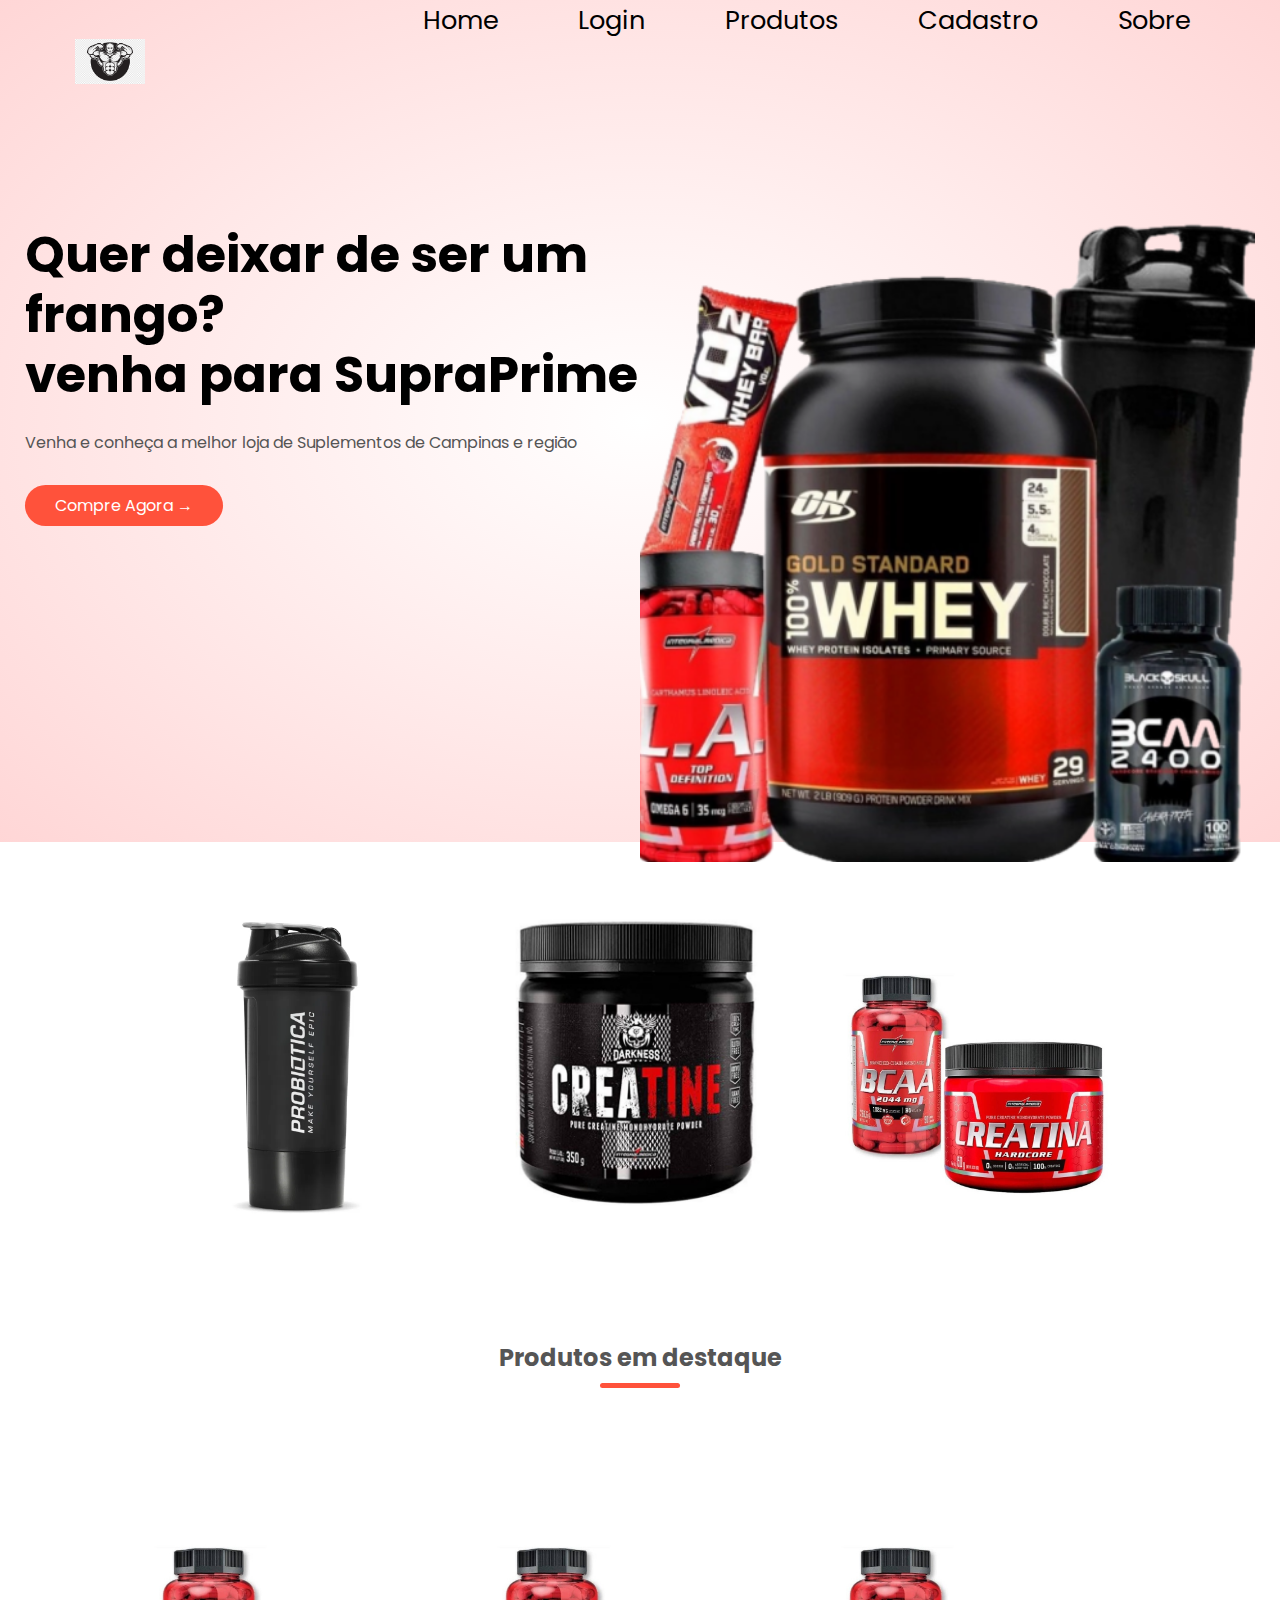
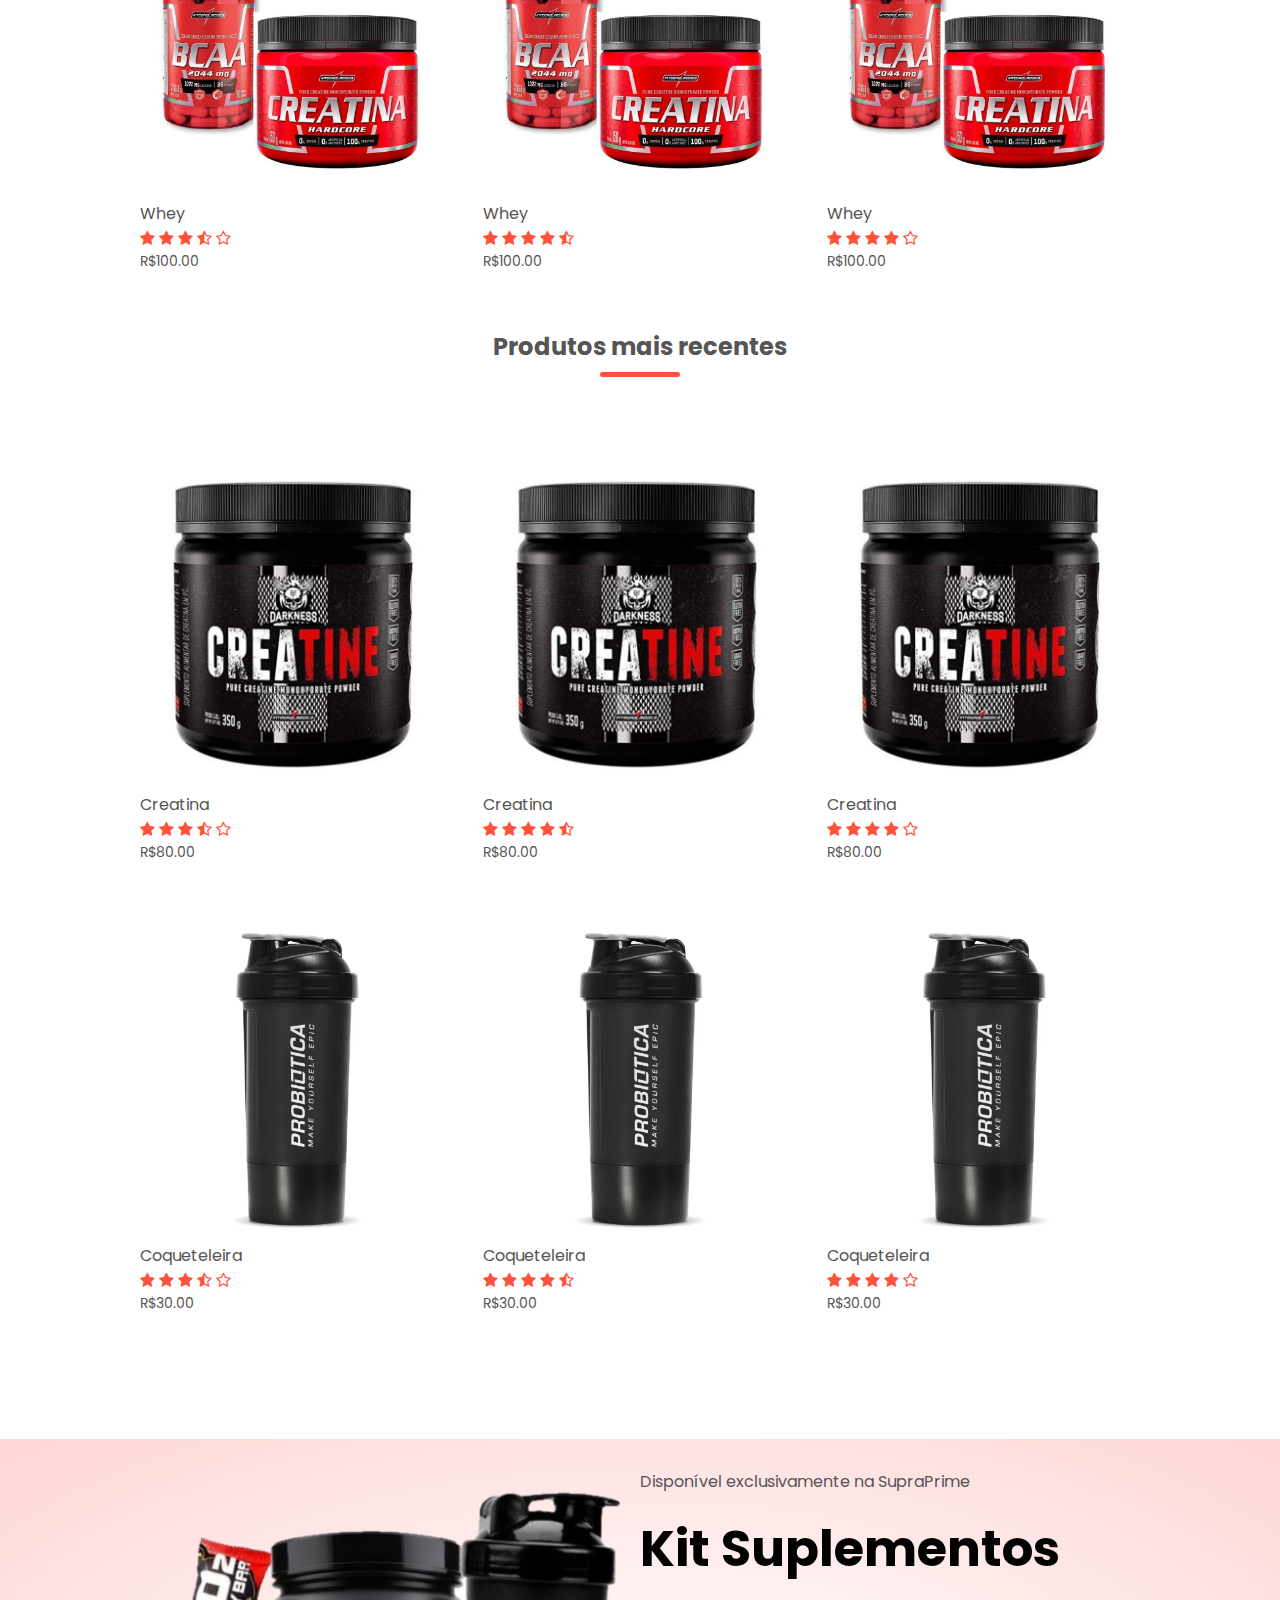
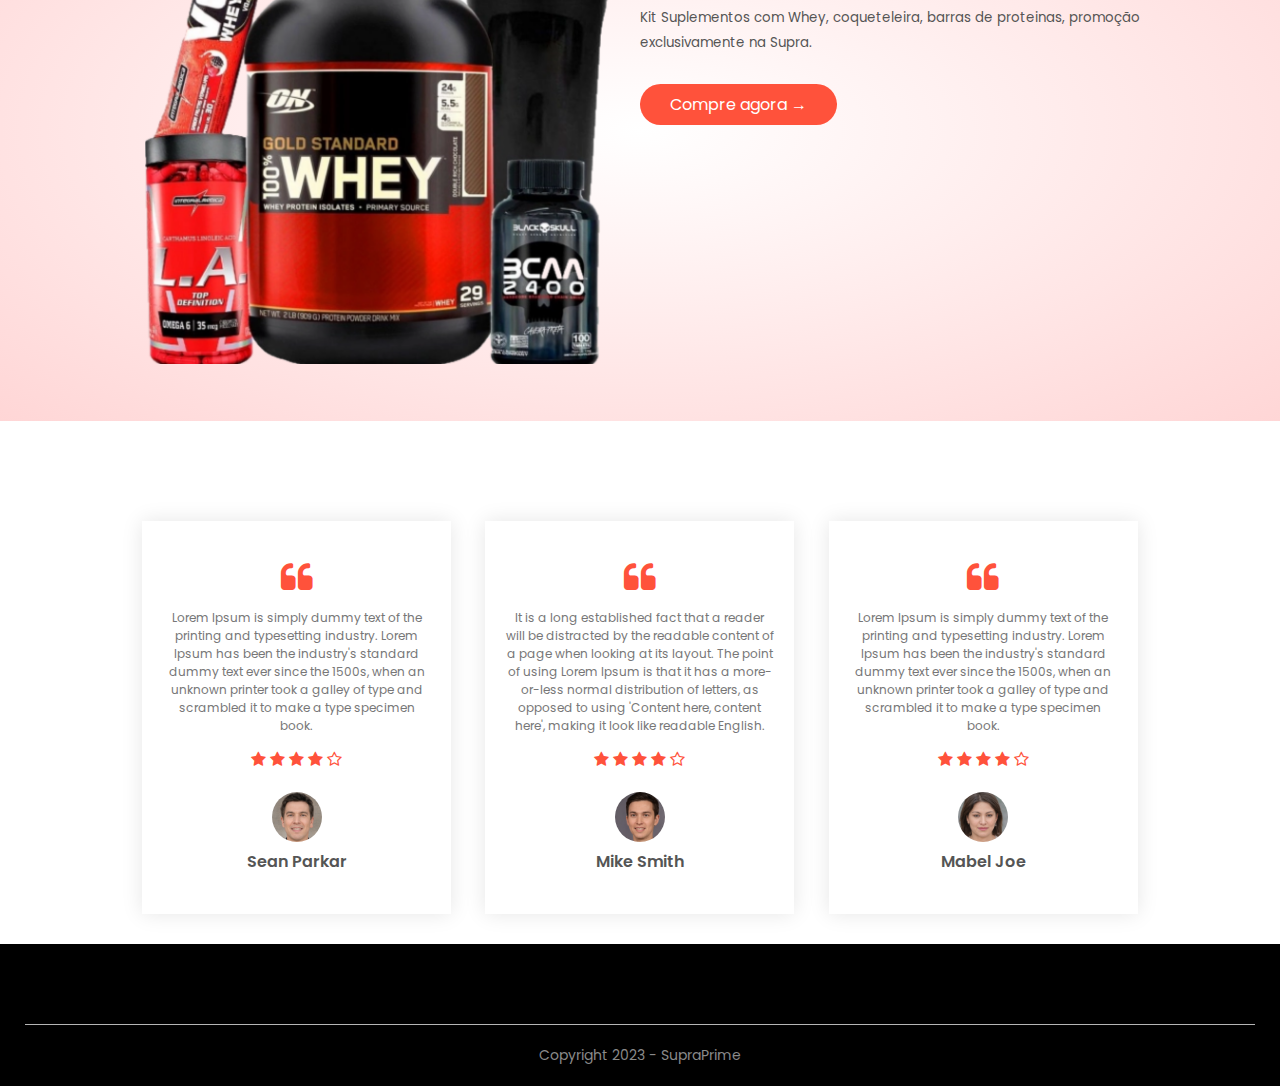
<file: view/index.html>
<!DOCTYPE html>
<html lang="pt-br">

    <head>
        <meta charset="utf-8">
        <meta name="viewport" content="width-device-width, initial-scale=1.0">
        <title>SupraPrime Suplementos</title>
        <link rel="stylesheet" href="../css/style.css">
        <link rel="shortcut icon" href="../../img/logo.ico" type="image/x-icon">
        <link href="https://fonts.googleapis.com/css2?family=Poppins:wght@200;300;400;500;600;700&display=swap" rel="stylesheet">
        <link rel="stylesheet" href="https://stackpath.bootstrapcdn.com/font-awesome/4.7.0/css/font-awesome.min.css">

    </head>
    <body>
        <div class ="header">
        <div class="container">
            <div class="navbar">
                <div class="logo">
                    <a href="index.html"><img src="../img/logo_supra.png" alt="logo" width="70"></a>
                </div>
                <nav class="menuBar">
                    <ul id="MenuItems">
                        <li><a href="index.html">Home</a></li>
                        <li><a href="login.html">Login</a></li>
                        <li><a href="produtos.html">Produtos</a></li>
                        <li><a href="cadastro.html">Cadastro</a></li>
                        <li><a href="sobre.html">Sobre</a></li>
                    </ul>
                </nav>
                <img src="../img/menu.png" alt="menu" class="menu-icon" onClick="menutoggle()" >
            </div>

            <div class="row">
                <div class="col-2">
                    <h1>Quer deixar de ser um frango?<br>venha para SupraPrime</h1>
                    <p>Venha e conheça a melhor loja de Suplementos de Campinas e região</p>
                    <a href="products.html" class="btn">Compre Agora &#8594;</a>
                </div>


                <div class="col-2">
                    <img src="../img/kit-suplementos2.png" alt="kit-suplementos">
                </div>
            </div>
        </div>
    </div>
        
        <!-- Produtos -->

        <div class="categories">
            <div class="small-container">
                <div class="row">
                <div class="col-3">
                    <img src="../img/coqueteleira.webp" alt="coqueteleira">
                </div>
                <div class="col-3">
                    <img src="../img/creatina2.png" alt="creatina">
                </div>
                <div class="col-3">
                    <img src="../img/whey.jpg" alt="whey">
                </div>
            </div>
            </div>
        </div>
        
        <!-- Produtos em destaque -->

        <div class="small-container">
            <h2 class="title" >Produtos em destaque</h2>
                <div class="row">
                    <div class="col-4">
                        <img src="../img/whey.jpg" alt="whey">
                       <h4>Whey</h4>
                        <div class="rating">
                            <!--avaliação-->
                            <i class="fa fa-star" ></i>
                            <i class="fa fa-star" ></i>
                            <i class="fa fa-star" ></i>
                            <i class="fa fa-star-half-o" ></i>
                            <i class="fa fa-star-o" ></i>
                        </div>
                        <p>R$100.00</p>
                    </div>
                    <div class="col-4">
                        <img src="../img/whey.jpg" alt="whey">
                        <h4>Whey</h4>
                        <div class="rating">
                            <i class="fa fa-star" ></i>
                            <i class="fa fa-star" ></i>
                            <i class="fa fa-star" ></i>
                            <i class="fa fa-star" ></i>
                            <i class="fa fa-star-half-o" ></i>
                        </div>
                        <p>R$100.00</p>
                    </div>
                    <div class="col-4">
                        <img src="../img/whey.jpg" alt="whey">
                        <h4>Whey</h4>
                        <div class="rating">
                            <i class="fa fa-star" ></i>
                            <i class="fa fa-star" ></i>
                            <i class="fa fa-star" ></i>
                            <i class="fa fa-star" ></i>
                            <i class="fa fa-star-o" ></i>
                        </div>
                        <p>R$100.00</p>
                    </div>
                </div>
            
            
             <h2 class="title" >Produtos mais recentes</h2>
                <div class="row">
                    <div class="col-4">
                        <img src="../img/creatina2.png" alt="creatina">
                        <h4>Creatina</h4>
                        <div class="rating">

                            <i class="fa fa-star" ></i>
                            <i class="fa fa-star" ></i>
                            <i class="fa fa-star" ></i>
                            <i class="fa fa-star-half-o" ></i>
                            <i class="fa fa-star-o" ></i>
                        </div>
                        <p>R$80.00</p>
                    </div>

                    <div class="col-4">
                        <img src="../img/creatina2.png" alt="creatina">
                        <h4>Creatina</h4>
                        <div class="rating">
                            <i class="fa fa-star" ></i>
                            <i class="fa fa-star" ></i>
                            <i class="fa fa-star" ></i>
                            <i class="fa fa-star" ></i>
                            <i class="fa fa-star-half-o" ></i>
                        </div>
                        <p>R$80.00</p>
                    </div>

                    <div class="col-4">
                        <img src="../img/creatina2.png" alt="creatina">
                        <h4>Creatina</h4>
                        <div class="rating">
                            <i class="fa fa-star" ></i>
                            <i class="fa fa-star" ></i>
                            <i class="fa fa-star" ></i>
                            <i class="fa fa-star" ></i>
                            <i class="fa fa-star-o" ></i>
                        </div>
                        <p>R$80.00</p>
                    </div>
                </div>

        
                <div class="row">
                    <div class="col-4">
                        <img src="../img/coqueteleira.webp" alt="coqueteleira">
                        <h4>Coqueteleira</h4>
                        <div class="rating">

                            <i class="fa fa-star" ></i>
                            <i class="fa fa-star" ></i>
                            <i class="fa fa-star" ></i>
                            <i class="fa fa-star-half-o" ></i>
                            <i class="fa fa-star-o" ></i>
                        </div>
                        <p>R$30.00</p>
                    </div>
                    <div class="col-4">
                        <img src="../img/coqueteleira.webp" alt="coqueteleira">
                        <h4>Coqueteleira</h4>
                        <div class="rating">
                            <i class="fa fa-star" ></i>
                            <i class="fa fa-star" ></i>
                            <i class="fa fa-star" ></i>
                            <i class="fa fa-star" ></i>
                            <i class="fa fa-star-half-o" ></i>
                        </div>
                        <p>R$30.00</p>
                    </div>
                    <div class="col-4">
                        <img src="../img/coqueteleira.webp" alt="coqueteleira">
                        <h4>Coqueteleira</h4>
                        <div class="rating">
                            <i class="fa fa-star" ></i>
                            <i class="fa fa-star" ></i>
                            <i class="fa fa-star" ></i>
                            <i class="fa fa-star" ></i>
                            <i class="fa fa-star-o" ></i>
                        </div>
                        <p>R$30.00</p>
                    </div>
                </div>
            </div>
        
        <!-- offerta -->

        <div class="offer">
            <div class="small-container">
                <div class="row">
                    <div class="col-2">
                        <img src="../img/kit-suplementos2.png" alt="kit-suplementos" class="offer-img">
                    </div>
                    <div class="col-2">
                        <p>Disponível exclusivamente na SupraPrime</p>
                        <h1>Kit Suplementos</h1>
                        <small> Kit Suplementos com Whey, coqueteleira, barras de proteinas, promoção exclusivamente na Supra.</small><br>
                        <a href="products.html" class="btn">Compre agora &#8594;</a>
                    </div>
                </div>
            </div>
        </div>
        
        
        
        <!-- Depoimento -->

        <div class="testimonial">
            <div class="small-container">
                <div class="row">
                    <div class="col-3">
                        <i class="fa fa-quote-left" ></i>
                        <p>Lorem Ipsum is simply dummy text of the printing and typesetting industry. Lorem Ipsum has been the industry's standard dummy text ever since the 1500s, when an unknown printer took a galley of type and scrambled it to make a type specimen book. </p>
                        <div class="rating"> 
                            <i class="fa fa-star" ></i>
                            <i class="fa fa-star" ></i>
                            <i class="fa fa-star" ></i>
                            <i class="fa fa-star" ></i>
                            <i class="fa fa-star-o" ></i>
                        </div>
                        <img src="../img/01.jpg" alt="Sean">
                        <h3>Sean Parkar</h3>
                    </div>
                    <div class="col-3">
                        <i class="fa fa-quote-left" ></i>
                        <p>It is a long established fact that a reader will be distracted by the readable content of a page when looking at its layout. The point of using Lorem Ipsum is that it has a more-or-less normal distribution of letters, as opposed to using 'Content here, content here', making it look like readable English.</p>
                        <div class="rating">
                            <i class="fa fa-star" ></i>
                            <i class="fa fa-star" ></i>
                            <i class="fa fa-star" ></i>
                            <i class="fa fa-star" ></i>
                            <i class="fa fa-star-o" ></i>
                        </div>
                        <img src="../img/02.jpg" alt="Mike">
                        <h3>Mike Smith</h3>
                    </div>
                    <div class="col-3">
                        <i class="fa fa-quote-left" ></i>
                        <p>Lorem Ipsum is simply dummy text of the printing and typesetting industry. Lorem Ipsum has been the industry's standard dummy text ever since the 1500s, when an unknown printer took a galley of type and scrambled it to make a type specimen book. </p>
                        <div class="rating"> 
                            <i class="fa fa-star" ></i>
                            <i class="fa fa-star" ></i>
                            <i class="fa fa-star" ></i>
                            <i class="fa fa-star" ></i>
                            <i class="fa fa-star-o" ></i>
                        </div>
                        <img src="../img/03.jpg" alt="Mabel">
                        <h3>Mabel Joe</h3>
                    </div>
                </div>
            </div>
        </div>
        
        
        <!-- footer -->

        <div class ="footer">
        <div class="container">
        <hr> <p class="copyright">Copyright 2023 - SupraPrime</p>   
        </div>
    </div>
        
        
        <!-- navbar -->

        <script>
            var menuItems=document.getElementById("MenuItems");
            
            MenuItems.style.maxHeight="0px";
            function menutoggle(){
                if(MenuItems.style.maxHeight == "0px"){
                    MenuItems.style.maxHeight="200px";
                }
                else{
                    MenuItems.style.maxHeight="0px";
                }
            }
        </script>
    </body>
</html>
</file>
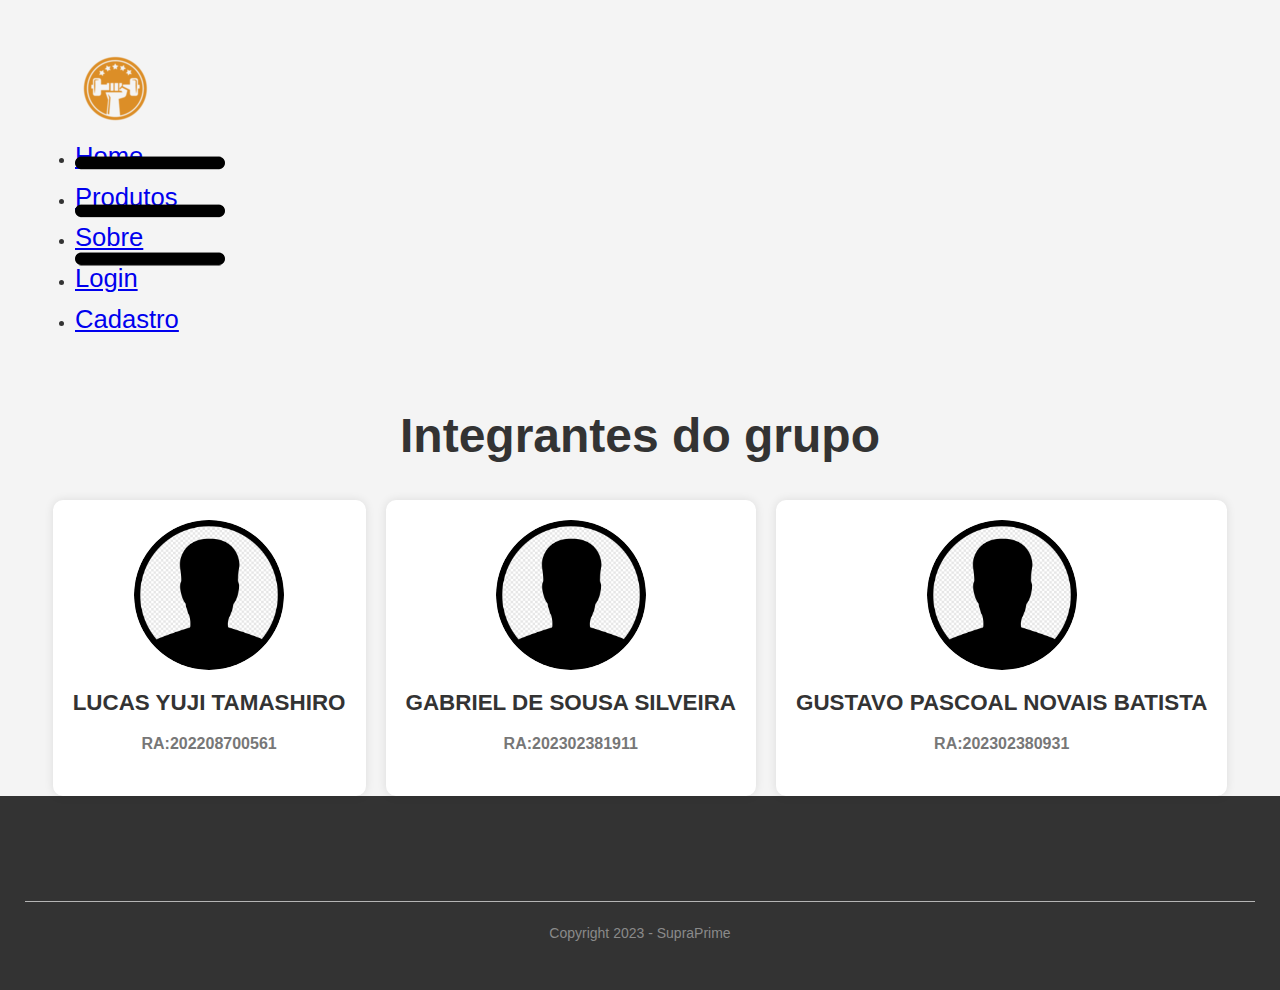
<file: view/sobre.html>
<!DOCTYPE html>
<html lang="pt-br">
<head>
    <meta charset="UTF-8">
    <meta name="viewport" content="width=device-width, initial-scale=1.0">
    <title>Sobre</title>
    <link rel="shortcut icon" href="../img/logo.ico" type="image/x-icon">
    <link rel="stylesheet" href="../css/sobre.css">
</head>
<body>
    
    <div class="container">
        <div class="navbar">
            <div class="logo">
                <a href="../index.html"><img src="../img/logo.png" alt="logo"></a>
            </div>
           <nav>
                <ul id="MenuItems">
                    <li><a href="../index.html">Home</a></li>
                    <li><a href="../view/produtos.html">Produtos</a></li>
                    <li><a class="sobre" href="sobre.html">Sobre</a></li>
                    <li class="logincadastro"><a href="../view/login.html">Login</a></li>
                    <li class="logincadastro"><a href="../view/cadastro.html">Cadastro</a></li>
                </ul>
            </nav>
            <img src="../img/menu.png" class="menu-icon" onClick="menutoggle()" alt="logoMenu">
        </div>
    </div>     


    

<div class="wrapper">
    <h1>Integrantes do grupo</h1>
    <div class="our_team">
        <div class="team_member">
          <div class="member_img">
            <img src="../img/foto.png" alt="our_team">
            
          </div>
          <h3>Lucas Yuji Tamashiro</h3>        
          <p><b>RA:202208700561</b></p>
        </div>

        <div class="team_member">
           <div class="member_img">
             <img src="../img/foto.png" alt="our_team">
             
          </div>
          <h3>Gabriel de Sousa Silveira</h3>          
          <p><b>RA:202302381911</b></p>
        </div>
      
        <div class="team_member">
           <div class="member_img">
            <img src="../img/foto.png" alt="our_team">
          </div>
          <h3>Gustavo Pascoal Novais Batista</h3>
          <p><b>RA:202302380931</b></p>
      </div>  
    </div>
</div>


      <!-- footer -->
           <div class ="footer">
        <div class="container">                                  
             <hr>
             <p class="copyright">Copyright 2023 - SupraPrime</p>           
        </div>
        </div>
            
            
            <script>
                var menuItems=document.getElementById("MenuItems");
                
                MenuItems.style.maxHeight="0px";
                function menutoggle(){
                    if(MenuItems.style.maxHeight == "0px"){
                        MenuItems.style.maxHeight="200px";
                    }
                    else{
                        MenuItems.style.maxHeight="0px";
                    }
                }
            </script>

</body>
</html>
</file>
<file: css/style.css>
@import url("https://fonts.googleapis.com/css2?family=Poppins:wght@200;300;400;500;600;700&display=swap");

/* Estilos gerais */
* {
    margin: 0;
    padding: 0;
    box-sizing: border-box;
}

html,
body {
    overflow-x: hidden;
}

body {
    font-family: 'Poppins', sans-serif;
}

.navbar {
    display: flex;
    align-items: center;
    padding: 20px;
}

nav {
    flex: 1;
    text-align: right;
}

nav ul {
    display: flex;
    list-style-type: none;
    justify-content: flex-end;
    /* Alinha os itens à direita */
    align-items: center;
    /* Alinha verticalmente */
}

nav ul li {
    display: inline-block;
    margin-right: 35px;
}

nav ul li:last-child {
    margin-right: 0;
}

nav ul li a {
    font-size: 1.4em;
    cursor: pointer;
    color: #000;
    padding: 10px 15px;
    transition: background 0.5s, color 0.5s;
}

nav ul li.logincadastro {
    display: inline-block;
    margin-right: 15px;
    border-radius: 6px;
    border: 2px solid #f19b38;
    padding: 5px;
    outline: none;
}

nav ul li a:hover {
    background: #777;
    padding: 5px;
    color: #000;
    border-radius: 10px;
    transition: 0.5s;
}

.navbar,
nav,
menu-icon {
    position: relative;
    z-index: 1000;
}

a {
    text-decoration: none;
    color: #555;
}

a.sobre {
    padding-right: 20px;
    border-right: 1px solid #000;
}

p {
    color: #555;
}

.container {
    max-width: 1300px;
    margin: auto;
    padding-left: 25px;
    padding-right: 25px;
}

.row {
    display: flex;
    align-items: center;
    flex-wrap: wrap;
    justify-content: space-around;
    align-items: stretch; /* Make both .col-2 divs the same height */
}

.col-2 {
    flex-basis: 50%;
    min-width: 300px;
}

.col-2 img {
    max-width: 100%;
    padding: 0; /* Reduced padding to make the image larger */
    width: 100%;
    height: 100%; /* Make the image fill the height of its container */
    object-fit: cover; /* Ensure the image covers the container without distortion */
}

.col-2 h1 {
    font-size: 50px;
    line-height: 60px;
    margin: 25px 0;
}

.col-4 {
    flex-basis: 33.3333%; /* 3 colunas */
    padding: 15px; /* Increased padding for better spacing */
    margin-bottom: 30px; /* Consistent bottom margin */
    transition: transform 0.5s;
}

body .btn {
    display: inline-block;
    background: #ff523b;
    color: #fff;
    padding: 8px 30px;
    margin: 30px 0px;
    border-radius: 30px;
    transition: background 0.5s;
}

body .btn:hover {
    background: #563434;
}

.header {
    background: radial-gradient(#fff, hsl(0, 100%, 92%));
}

.header .row {
    margin-top: 70px;
}

/* Add this rule to create spacing above the banner image */
.header .col-2 img {
    margin-top: 20px; /* Adjust the value as needed */
}

.categories {
    margin: 70px 0;
}

.col-3 {
    flex-basis: 30%;
    min-width: 250px;
    margin-bottom: 30px;
}

.col-3 img {
    width: 100%;
}

.small-container {
    max-width: 1080px;
    margin: auto;
    padding-left: 25px;
    padding-right: 25px;
}

.small-container-carousel {
    width: 100%;
    padding-left: 0;
    padding-right: 0;
}

.col-4 img {
    width: 100%;
}

.title {
    text-align: center;
    margin: 0 auto 80px;
    position: relative;
    line-height: 60px;
    color: #555;
}

.title::after {
    content: '';
    background: #ff523b;
    width: 80px;
    height: 5px;
    border-radius: 5px;
    position: absolute;
    bottom: 0;
    left: 50%;
    transform: translateX(-50%);
}

h4 {
    color: #555;
    font-weight: normal;
}

.col-4 p {
    font-size: 14px;
}

.rating .fa {
    color: #ff523b;
}

.col-4:hover {
    transform: translateY(-5px);
}

.offer {
    background: radial-gradient(#fff, #ffd6d6);
    margin-top: 80px;
    padding: 30px 0;
}

.col-2 .offer-img {
    padding: 20px; /* Reduced padding to prevent image cropping */
    width: 100%;
    height: auto;
    object-fit: contain;
}

small {
    color: #555;
}

.testimonial {
    padding-top: 100px;
}

.testimonial .col-3 {
    text-align: center;
    padding: 40px 20px;
    box-shadow: 0 0 20px 0px rgba(0, 0, 0, 0.1);
    cursor: pointer;
    transition: transform 0.5s;
}

.testimonial .col-3 img {
    width: 50px;
    margin-top: 20px;
    border-radius: 50%;
}

.testimonial .col-3:hover {
    transform: translateY(-10px);
}

.fa.fa-quote-left {
    font-size: 34px;
    color: #ff523b;
}

.col-3 p {
    font-size: 12px;
    margin: 12px 0;
    color: #777;
}

.testimonial .col-3 h3 {
    font-weight: 600;
    color: #555;
    font-size: 16px;
}

.footer {
    background: #000;
    color: #8a8a8a;
    font-size: 14px;
    padding: 60px 0 20px;
}

.footer p {
    color: #8a8a8a;
}

.footer hr {
    border: none;
    background: #b5b5b5;
    height: 1px;
    margin: 20px 0;
}

.copyright {
    text-align: center;
}

.menu-icon {
    display: none;
    cursor: pointer;
    width: 30px;
    height: 30px;
    position: relative;
    z-index: 1001;
}

.menu-icon div {
    width: 100%;
    height: 4px;
    background-color: #333;
    margin: 6px 0;
    transition: 0.4s;
}

/* Estilo do Carrossel */
.carousel {
    margin: 20px 0;
}

.carousel-inner {
    display: flex;
    width: 100%;
}

.carousel-item {
    display: flex;
    justify-content: center;
    width: 100%;
}

.carousel-item img {
    width: 100%;
    height: auto;
    object-fit: cover;
    transition: transform 0.5s ease;
}

.carousel-item img:hover {
    transform: scale(1.05);
}

.carousel-control-prev-icon,
.carousel-control-next-icon {
    margin: 0 80px;
    background-color: white;
}

.carousel-caption {
    position: absolute;
    bottom: 20px;
    left: 50%;
    transform: translateX(-50%);
    color: white;
    text-shadow: 2px 2px 4px rgba(0, 0, 0, 0.7);
}

/* Carrinho Sidebar */
.cart-sidebar {
    position: fixed;
    top: 0;
    right: -300px;
    /* Escondido inicialmente */
    width: 300px;
    height: 100%;
    background-color: #fff;
    box-shadow: -2px 0 5px rgba(0, 0, 0, 0.5);
    padding: 20px;
    transition: right 0.3s ease;
    z-index: 1001;
}

.cart-sidebar h2 {
    margin-bottom: 20px;
}

/* Garantir que o botão de fechar esteja acima de outros elementos */
.cart-sidebar .close-btn {
    position: absolute;
    top: 10px;
    right: 20px;
    background: transparent;
    border: none;
    font-size: 2em;
    cursor: pointer;
    color: #333;
    transition: color 0.3s;
}

.cart-sidebar .close-btn:hover {
    color: #ff523b;
}

.cart-sidebar button {
    background-color: #ff523b;
    color: #fff;
    border: none;
    padding: 10px;
    cursor: pointer;
    border-radius: 5px;
}

.cart-sidebar button:hover {
    background-color: #e04e30;
}

/* Estilo para a faixa do banner */
.faixa-banner {
    position: relative;
    width: 100%;
    height: auto;
    font-family: Arial, Helvetica, sans-serif;
    overflow: hidden;
}

.faixa-banner img {
    width: 100%;
    height: auto;
    transition: transform 0.5s ease;
}

.faixa-banner img:hover {
    transform: scale(1.05);
}

.banner-content {
    position: absolute;
    top: 50%;
    left: 50%;
    transform: translate(-50%, -50%);
    text-align: center;
    color: white;
    text-shadow: 2px 2px 4px rgba(0, 0, 0, 0.7);
    background: rgba(0, 0, 0, 0.5);
    padding: 20px;
    border-radius: 10px;
    width: 80%;
    box-sizing: border-box;
}

.banner-content h2 {
    margin-bottom: 10px;
    font-size: 80px;
    font-family: Arial, Helvetica, sans-serif;
    font-weight: 700;
    letter-spacing: 2px;
    line-height: 1.15;
    text-transform: uppercase;
    white-space: nowrap;
}

.banner-content p {
    margin-bottom: 5px;
    font-size: 1.2em;
    color: white;
}

.verified-container {
    display: flex;
    justify-content: center;
    gap: 20px;
}

.verified-container p {
    display: flex;
    align-items: center;
    margin-bottom: 0;
}

.verified-container i.fa-check-circle {
    color: green;
    margin-right: 10px;
}

.close-menu {
    display: none;
    background: none;
    border: none;
    font-size: 2em;
    color: #fff;
    cursor: pointer;
    position: absolute;
    top: 20px;
    right: 20px;
}

/* Overlay */
.overlay {
    position: fixed;
    top: 0;
    left: 0;
    width: 100%;
    height: 100%;
    background: rgba(0, 0, 0, 0.5);
    display: none; /* Escondido inicialmente */
    z-index: 1000;
}

/*--- Media Queries ---*/

@media (min-width: 1201px) {
    .navbar {
        padding: 20px 50px;
        /* Ajuste conforme necessário */
    }

    nav ul li {
        margin-right: 50px;
        /* Aumenta o espaço entre os itens */
    }

    nav ul li a {
        font-size: 1.6em;
    }

    /* Estilo para o ícone do carrinho */
    .navbar nav ul li a .fa-shopping-cart {
        font-size: 1.5em;
        color: #000;
        transition: color 0.3s;
    }

    .navbar nav ul li a:hover .fa-shopping-cart {
        color: #ff523b;
    }
}

/* Media query para resoluções de 1200px para baixo */
@media (max-width: 1200px) {
    .navbar {
        flex-wrap: wrap;
    }

    nav ul {
        display: flex;
        flex-wrap: wrap;
        justify-content: flex-end;
    }

    nav ul li {
        margin-right: 20px;
    }

    .logincadastro {
        margin-right: 10px;
    }

    .fa-shopping-cart {
        margin-left: 10px;
    }
}

/* Media query para resoluções de 768px para baixo */
@media (max-width: 768px) {
    .menu-icon {
        display: block;
    }

    .menu-icon.change .bar1 {
        transform: rotate(-45deg) translate(-7px, 7px);
    }

    .menu-icon.change .bar2 {
        opacity: 0;
    }

    .menu-icon.change .bar3 {
        transform: rotate(45deg) translate(-7px, -7px);
    }

    nav ul {
        display: none;
        flex-direction: column;
        width: 100%;
        text-align: center;
        background-color: #333;
        /* Fundo sólido para o menu */
        position: absolute;
        top: 70px;
        left: 0;
        z-index: 1000;
    }

    nav ul li {
        margin: 10px 0;
    }

    nav ul li a {
        color: #fff;
    }

    nav ul.active {
        display: flex;
        max-height: 200px; /* Deve corresponder ao JS */
        transition: max-height 0.3s ease-in;
    }

    .close-menu {
        display: block;
    }

    nav ul.active+.close-menu {
        display: block;
    }

    /* Hide the .col-7 banner image */
    .col-7 {
        display: none;
    }

    /* Center the .col-2 content */
    .col-2 {
        flex-basis: 100%;
        text-align: center;
    }

    .col-2 img {
        margin: 0 auto;
    }

    .banner-content h2 {
        font-size: 35px;
    }
}

/* Media query para resoluções de 620px para baixo */
@media (max-width: 620px) {
    .row {
        text-align: center;
    }

    .col-2,
    .col-3,
    .col-4 {
        flex-basis: 100%;
    }

    .single-product .row {
        text-align: left;
    }

    .single-product .col-2 {
        padding: 20px 0;
    }

    .single-product h1 {
        font-size: 20px;
        line-height: 32px;
    }

    .cart-info p {
        display: none;
    }

    ul#MenuItems .logincadastro {
        padding: auto;
    }

    .col-2 {
        margin-top: 95px;
    }

    nav ul {
        display: none;
        flex-direction: column;
        width: 100%;
        text-align: center;
    }

    nav ul li {
        margin: 10px 0;
    }

    .menu-icon {
        display: block;
    }

    nav ul.active {
        display: flex;
    }

    .close-menu {
        display: block;
    }
}

/* Media query para resoluções de 570px para baixo */
@media (max-width: 570px) {
    .col-6 {
        display: none;
    }
}

/* Media query para resoluções de 414px para baixo */
@media (max-width: 480px) {
    .banner-content {
        width: 95%;
        padding: 10px;
    }

    .banner-content h2 {
        font-size: 25px;
    }

    .banner-content p {
        font-size: 0.7em;
    }

    .verified-container {
        flex-direction: column;
        gap: 5px;
    }

    .close-menu {
        display: block;
    }
}

/* Media query para resoluções de 647px para baixo */
@media (max-width: 647px) {
    .col-4 {
        flex-basis: 48%;
        margin-bottom: 20px;
    }

    .close-menu {
        display: block;
    }
}

/* Media query para resoluções de 480px para baixo */
@media (max-width: 480px) {
    .col-4 {
        flex-basis: 100%;
        margin-bottom: 20px;
    }

    .close-menu {
        display: block;
    }
}

/* Media query for screens below 600px */
@media (max-width: 600px) {
    .col-4 {
        flex-basis: 50%; /* 2 colunas */
    }
}

/* Media query for screens below 400px */
@media (max-width: 400px) {
    .col-4 {
        flex-basis: 100%; /* 1 coluna */
    }
    .banner-content h2 {
        font-size: smaller;
    }
}

.row-2 {
    justify-content: space-between;
    margin: 100px auto 50px;
}

select {
    border: 1px solid #ff523b;
    padding: 5px;
}

select:focus {
    outline: none;
}

.page-btn {
    margin: 0 auto 80px;
}

.page-btn span {
    display: inline-block;
    border: 1px solid #ff523b;
    margin-left: 10px;
    width: 40px;
    height: 40px;
    text-align: center;
    line-height: 40px;
    cursor: pointer;
}

.page-btn span:hover {
    background: #ff523b;
    color: #fff;
}

.single-product {
    margin-top: 80px;
}

.single-product .col-2 img {
    padding: 0;
}

.single-product .col-2 {
    padding: 20px;
}

.single-product h4 {
    margin: 20px 0;
    font-size: 22px;
    font-weight: bold;
}

.single-product select {
    display: block;
    padding: 10px;
    margin-top: 20px;
}

single-product input {
    width: 50px;
    height: 40px;
    padding-left: 10px;
    font-size: 20px;
    margin-right: 10px;
    border: 1px solid #ff523b;
}

input:focus {
    outline: none;
}

.single-product .fa {
    color: #ff523b;
    margin-left: 10px;
}

.small-img-row {
    display: flex;
    justify-content: space-between;
}

.small-img-col {
    flex-basis: 24%;
    cursor: pointer;
}

::-webkit-scrollbar {
    width: 15px;
}

::-webkit-scrollbar-thumb {
    width: 10px;
    background-color: #ff523b;
}

/* Menu bar */
.menuBar {
    width: 100%;
    height: 90px;
}

nav li a:hover {
    background: #563434;
}

/* Styles for .cart-sidebar and .overlay are already defined */

.full-width-img {
    flex-basis: 100%; /* Makes the column take full width */
    padding: 0; /* Removes any padding */
}

.full-width-img img {
    width: 100%;
    height: auto;
    object-fit: cover;
    /* ...existing code... */
}

/* Define .col-6 for wider columns */
.col-6 {
    flex-basis: 60%; /* Allocates 60% of the row's width */
    min-width: 300px;
    padding: 0; /* Removes any padding */
}

.col-6 img {
    width: 100%;
    height: 100%; /* Changed from auto to 100% */
    object-fit: cover;
    /* ...existing code... */
}

/* Optional: Define .col-7 if needed */
.col-7 {
    flex-basis: 70%; /* Allocates 70% of the row's width */
    min-width: 300px;
    padding: 0; /* Removes any padding */
}

.col-7 img {
    width: 100%;
    height: auto;
    object-fit: cover;
    /* ...existing code... */
}

.user-management-table {
    width: 100%;
    border-collapse: collapse;
    margin: 20px 0;
}
.user-management-table th, .user-management-table td {
    border: 1px solid #ddd;
    padding: 8px;
    text-align: left;
}
.user-management-table th {
    background-color: #f2f2f2;
    color: #333;
}
.user-management-table tr:nth-child(even) {
    background-color: #f9f9f9;
}
.user-management-table tr:hover {
    background-color: #f1f1f1;
}
.user-management-table button {
    padding: 5px 10px;
    border: none;
    background-color: #ff523b;
    color: white;
    cursor: pointer;
    border-radius: 5px;
}
.user-management-table button:hover {
    background-color: #e04e30;
}
.modal {
    display: none;
    position: fixed;
    z-index: 1;
    left: 0;
    top: 0;
    width: 100%;
    height: 100%;
    overflow: auto;
    background-color: rgb(0,0,0);
    background-color: rgba(0,0,0,0.4);
    padding-top: 60px;
}
.modal-content {
    background-color: #fefefe;
    margin: 5% auto;
    padding: 20px;
    border: 1px solid #888;
    width: 80%;
    max-width: 500px;
    border-radius: 10px;
}
.close {
    color: #aaa;
    float: right;
    font-size: 28px;
    font-weight: bold;
}
.close:hover,
.close:focus {
    color: black;
    text-decoration: none;
    cursor: pointer;
}
.modal form {
    display: flex;
    flex-direction: column;
}
.modal form label {
    margin: 10px 0 5px;
}
.modal form input, .modal form select {
    padding: 10px;
    margin-bottom: 10px;
    border: 1px solid #ddd;
    border-radius: 5px;
}
.modal form button {
    padding: 10px;
    border: none;
    background-color: #ff523b;
    color: white;
    cursor: pointer;
    border-radius: 5px;
}
.modal form button:hover {
    background-color: #e04e30;
}


/* Estilo para o ícone do menu quando ativo */
.menu-icon.change .bar1 {
    transform: rotate(-45deg) translate(-7px, 7px);
}

.menu-icon.change .bar2 {
    opacity: 0;
}

.menu-icon.change .bar3 {
    transform: rotate(45deg) translate(-7px, -7px);
}

/* Estilo para o menu ativo */
nav ul.active {
    display: flex;
    max-height: 200px; /* Deve corresponder ao JS */
    transition: max-height 0.3s ease-in;
}

/* ...existing code... */

.add-to-cart {
    width: 100%;
    box-sizing: border-box;
    font-size: clamp(14px, 2vw, 18px);
    /* ...existing code... */
}

/* ...existing code... */

#alerta {
    position: fixed;
    top: 50%;
    left: 50%;
    transform: translate(-50%, -50%);
    z-index: 2000;
    background-color: rgba(255, 255, 255, 0.9);
    padding: 20px;
    border: 2px solid #ff523b;
    border-radius: 8px;
    box-shadow: 0 4px 8px rgba(0, 0, 0, 0.2);
    text-align: center;
}

/* ...existing code... */

/* ...existing code... */

.cart-item {
    display: flex;
    align-items: center;
    justify-content: space-between;
    margin-bottom: 10px;
}

.cart-item img {
    margin-right: 10px;
}

.cart-item span {
    flex: 1;
}


.cart-buttons {
    display: flex;
    justify-content: center; /* Centralizar o botão de finalizar compra */
    margin-top: 20px;
}

.cart-buttons .btn-finalizar {
    flex: 1;
    margin: 0 5px;
}
</file>
<file: css/sobre.css>
* {
    margin: 0;
    padding: 0;
    box-sizing: border-box;
}

body {
    font-family: 'Poppins', sans-serif;
    background: #f4f4f4;
    color: #333;
    line-height: 1.6;
}

.container {
    max-width: 1300px;
    margin: auto;
    padding: 25px;
}

.wrapper {
    margin-top: 60px;
    text-align: center;
}

.wrapper h1 {
    font-family: 'Poppins', sans-serif;
    font-size: 3em;
    color: #333;
    margin-bottom: 25px;
}

.wrapper h2 {
    font-family: 'Poppins', sans-serif;
    font-size: 2em;
    color: #333;
    margin-top: 20px;
    margin-bottom: 15px;
}

.wrapper p {
    font-size: 1.2em;
    color: #666;
    margin-bottom: 20px;
}

.wrapper ul {
    list-style-type: none;
    padding: 0;
}

.wrapper ul li {
    font-size: 1.2em;
    color: #666;
    margin-bottom: 10px;
}

.our_team {
    display: flex;
    justify-content: center;
    flex-wrap: wrap;
    gap: 20px;
}

.our_team .team_member {
    background: #fff;
    padding: 20px;
    border-radius: 10px;
    box-shadow: 0 0 10px rgba(0, 0, 0, 0.1);
    text-align: center;
    transition: transform 0.3s ease;
}

.our_team .team_member:hover {
    transform: translateY(-10px);
}

.our_team .team_member .member_img {
    background: #e9e5fa;
    width: 150px;
    height: 150px;
    margin: 0 auto;
    border-radius: 50%;
    overflow: hidden;
}

.our_team .team_member .member_img img {
    width: 100%;
    height: 100%;
    object-fit: cover;
}

.our_team .team_member h3 {
    text-transform: uppercase;
    font-size: 1.4em;
    margin: 15px 0 5px;
    color: #333;
}

.our_team .team_member p {
    color: #777;
    font-size: 1em;
    margin-top: 10px;
}

.footer {
    background: #333;
    color: #8a8a8a;
    font-size: 14px;
    padding: 60px 0 20px;
    text-align: center;
    width: 100%;
}

.footer p {
    color: #8a8a8a;
}

.footer hr {
    border: none;
    background: #b5b5b5;
    height: 1px;
    margin: 20px 0;
}

.footer a {
    color: #8a8a8a;
    text-decoration: none;
}

.footer a:hover {
    color: #fff;
}

.footer .social-icons {
    margin-bottom: 20px;
}

.footer .social-icons a {
    color: #8a8a8a;
    font-size: 24px;
    margin: 0 10px;
    transition: color 0.3s;
}

.footer .social-icons a:hover {
    color: #fff;
}

.copyright {
    margin-top: 20px;
}

/*--- Responsividade ---*/

@media (min-width: 1201px) {
    .navbar {
        padding: 20px 50px;
        /* Ajuste conforme necessário */
    }

    nav ul li {
        margin-right: 50px;
        /* Aumenta o espaço entre os itens */
    }

    nav ul li a {
        font-size: 1.6em;
    }

    /* Estilo para o ícone do carrinho */
    .navbar nav ul li a .fa-shopping-cart {
        font-size: 1.5em;
        color: #000;
        transition: color 0.3s;
    }

    .navbar nav ul li a:hover .fa-shopping-cart {
        color: #ff523b;
    }
}

@media (max-width: 1200px) {
    .navbar {
        flex-wrap: wrap;
    }

    nav ul {
        display: flex;
        flex-wrap: wrap;
        justify-content: flex-end;
    }

    nav ul li {
        margin-right: 20px;
    }

    .logincadastro {
        margin-right: 10px;
    }

    .fa-shopping-cart {
        margin-left: 10px;
    }
}

@media (max-width: 800px) {
    nav ul {
        position: absolute;
        top: 70px;
        left: 0;
        background: #333;
        width: 100%;
        overflow: hidden;
        transition: max-height 0.5s;
    }

    nav ul li {
        display: block;
        margin: 10px 0;
        text-align: center;
    }

    .menu-icon {
        display: block;
    }
}

@media (max-width: 768px) {
    .menu-icon {
        display: block;
    }

    .menu-icon.change .bar1 {
        transform: rotate(-45deg) translate(-7px, 7px);
    }

    .menu-icon.change .bar2 {
        opacity: 0;
    }

    .menu-icon.change .bar3 {
        transform: rotate(45deg) translate(-7px, -7px);
    }

    nav ul {
        display: none;
        flex-direction: column;
        width: 100%;
        text-align: center;
        background-color: #333;
        /* Fundo sólido para o menu */
        position: absolute;
        top: 70px;
        left: 0;
        z-index: 1000;
    }

    nav ul li {
        margin: 10px 0;
    }

    nav ul li a {
        color: #fff;
    }

    nav ul.active {
        display: flex;
    }

    .close-menu {
        display: block;
    }

    nav ul.active + .close-menu {
        display: block;
    }

    /* Hide the .col-7 banner image */
    .col-7 {
        display: none;
    }

    /* Center the .col-2 content */
    .col-2 {
        flex-basis: 100%;
        text-align: center;
    }

    .col-2 img {
        margin: 0 auto;
    }
}

@media (max-width: 620px) {
    .row {
        text-align: center;
    }

    .col-2, .col-3, .col-4 {
        flex-basis: 100%;
    }

    .single-product .row {
        text-align: left;
    }

    .single-product .col-2 {
        padding: 20px 0;
    }

    .single-product h1 {
        font-size: 20px;
        line-height: 32px;
    }

    .cart-info p {
        display: none;
    }

    ul#MenuItems .logincadastro {
        padding: auto;
    }

    .col-2 {
        margin-top: 95px;
    }

    nav ul {
        display: none;
        flex-direction: column;
        width: 100%;
        text-align: center;
    }

    nav ul li {
        margin: 10px 0;
    }

    .menu-icon {
        display: block;
    }

    nav ul.active {
        display: flex;
    }

    .close-menu {
        display: block;
    }
}

@media (max-width: 600px) {
    .row {
        text-align: center;
    }

    .col-2, .col-3, .col-4 {
        flex-basis: 100%;
    }

    .single-product .row {
        text-align: left;
    }

    .single-product .col-2 {
        padding: 20px 0;
    }

    .single-product h1 {
        font-size: 20px;
        line-height: 32px;
    }

    .cart-info p {
        display: none;
    }

    .footer {
        position: relative;
    }
}

@media (max-width: 570px) {
    .col-6 {
        display: none;
    }
}

@media (max-width: 480px) {
    .banner-content {
        width: 95%;
        padding: 10px;
    }

    .banner-content h2 {
        font-size: 25px;
    }

    .banner-content p {
        font-size: 0.7em;
    }

    .verified-container {
        flex-direction: column;
        gap: 5px;
    }

    .close-menu {
        display: block;
    }

    .col-4 {
        flex-basis: 100%;
        margin-bottom: 20px;
    }
}

@media (max-width: 647px) {
    .col-4 {
        flex-basis: 48%;
        margin-bottom: 20px;
    }

    .close-menu {
        display: block;
    }
}

/* Define .col-6 for wider columns */
.col-6 {
    flex-basis: 60%; /* Allocates 60% of the row's width */
    min-width: 300px;
    padding: 0; /* Removes any padding */
}

.col-6 img {
    width: 100%;
    height: 100%; /* Changed from auto to 100% */
    object-fit: cover;
    /* ...existing code... */
}

/* Optional: Define .col-7 if needed */
.col-7 {
    flex-basis: 70%; /* Allocates 70% of the row's width */
    min-width: 300px;
    padding: 0; /* Removes any padding */
}

.col-7 img {
    width: 100%;
    height: auto;
    object-fit: cover;
    /* ...existing code... */
}
</file>
